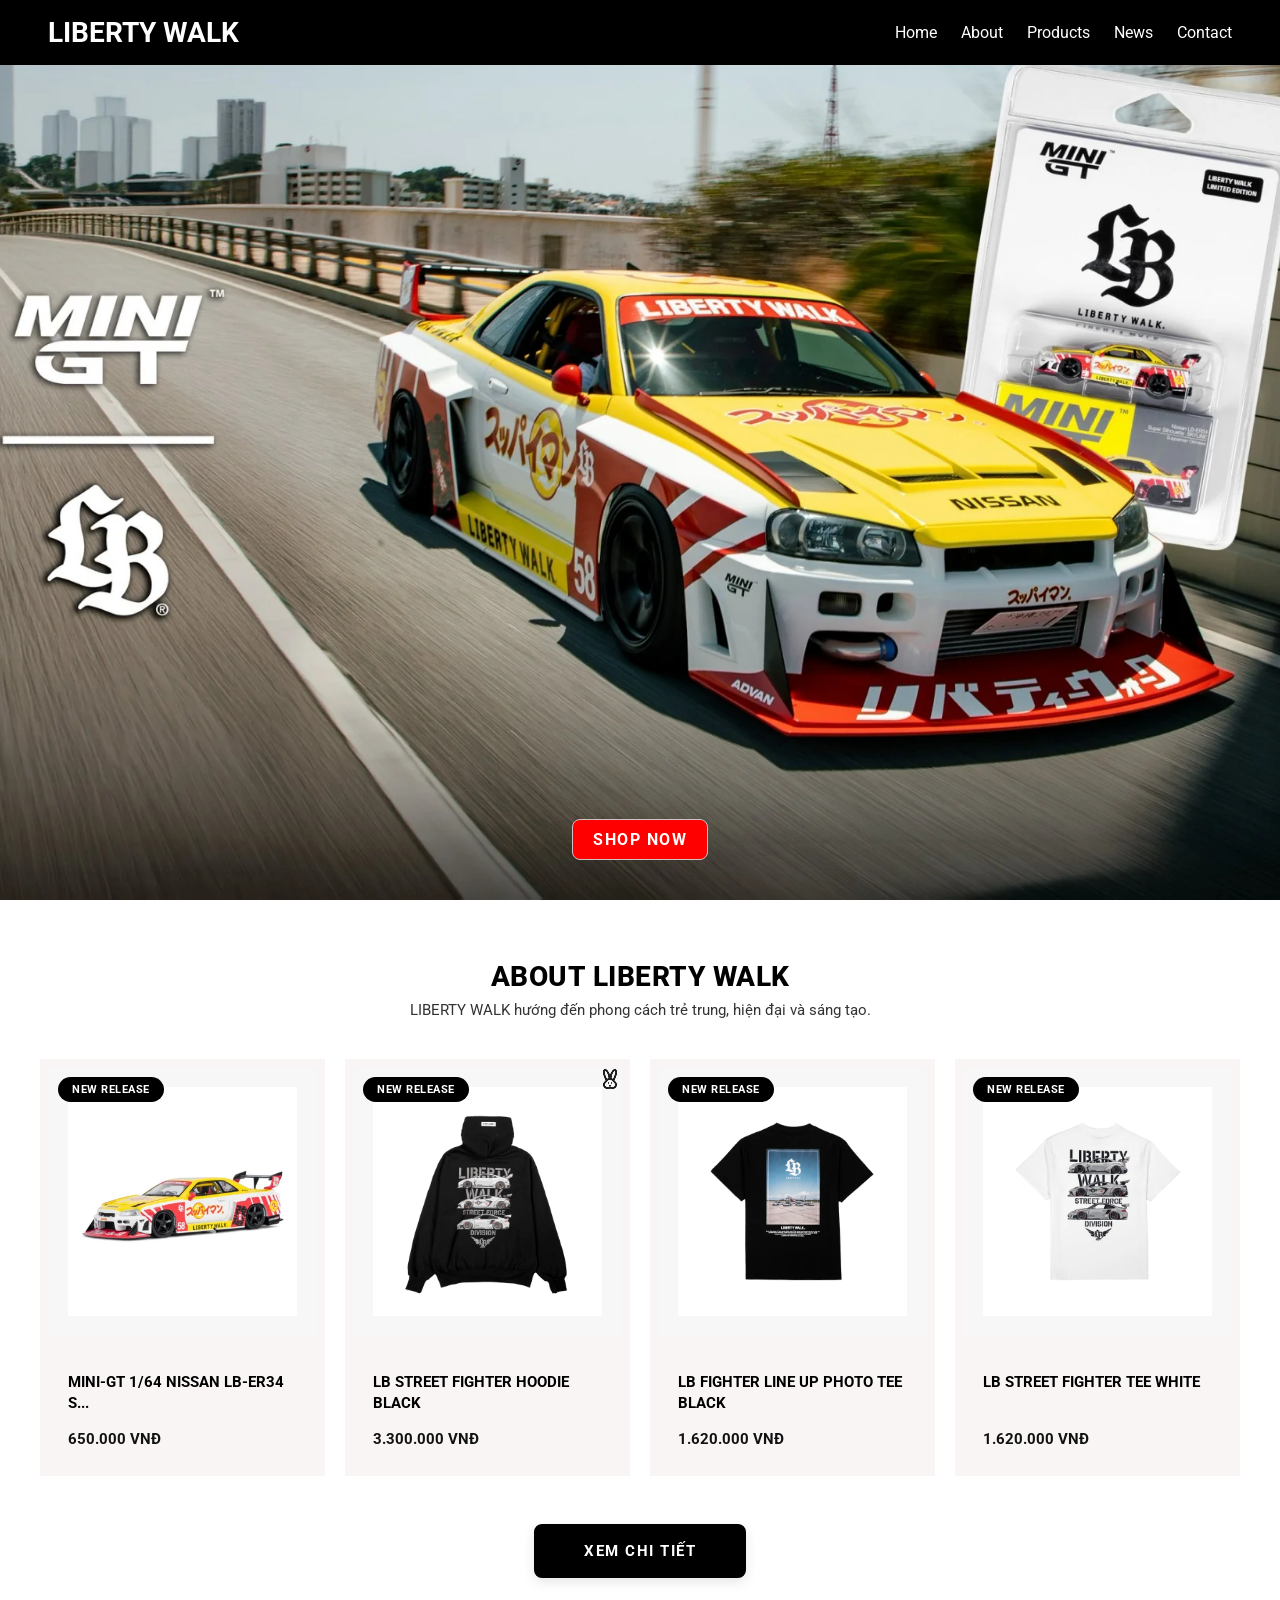
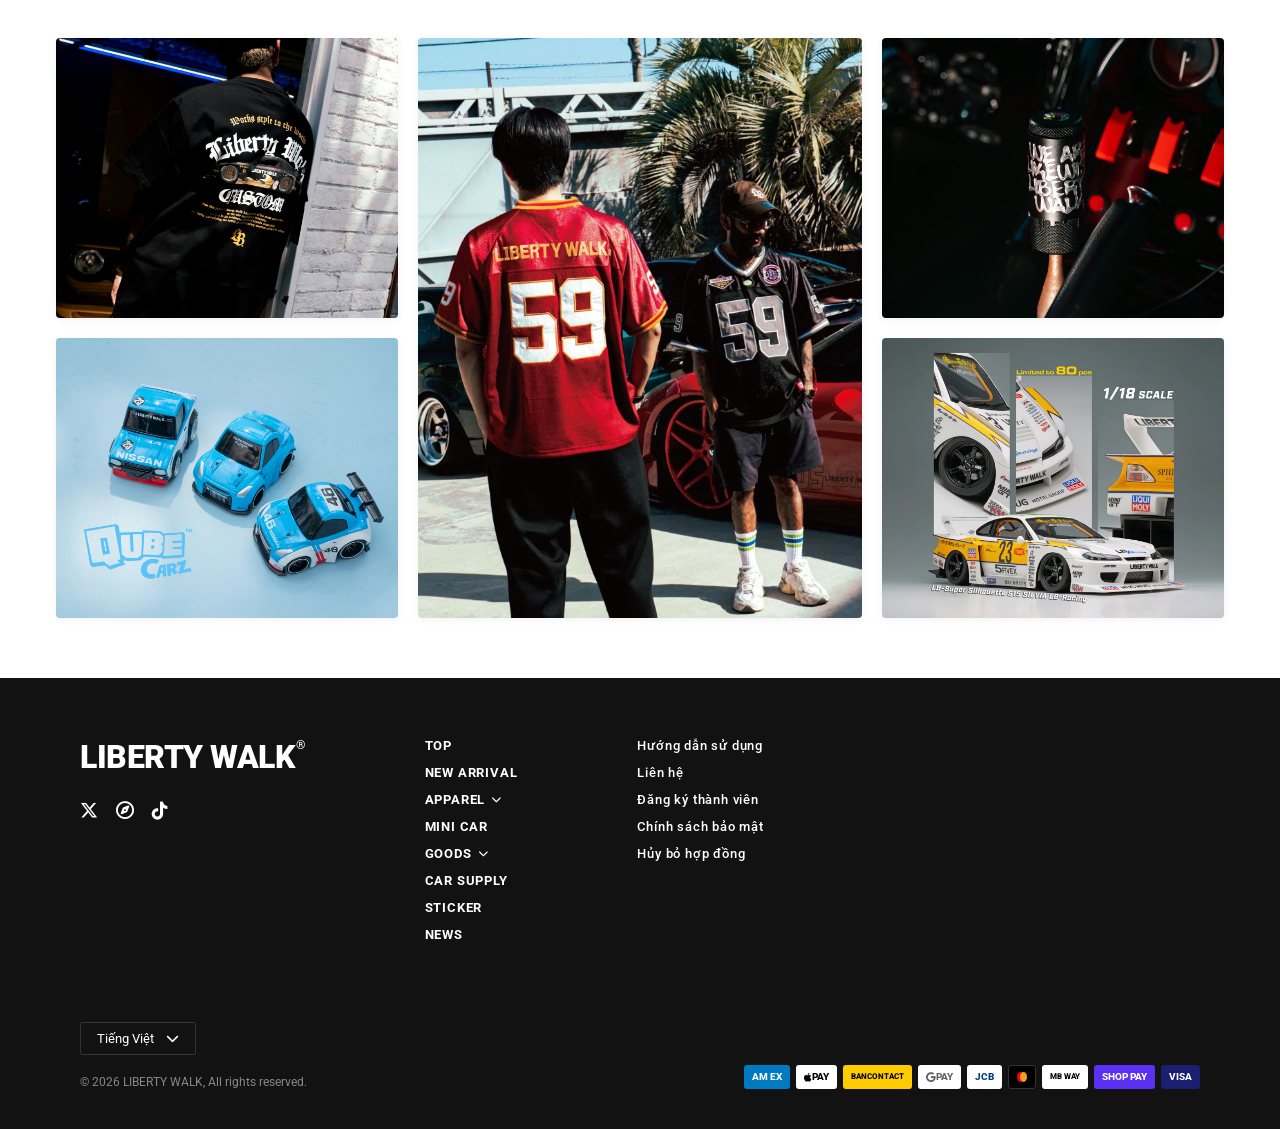
<file: index.html>
<!DOCTYPE html>
<html lang="vi">
<head>
  <meta charset="UTF-8">
  <meta name="viewport" content="width=device-width, initial-scale=1.0">
  <title>Step Up</title>

  <link rel="stylesheet" href="style.css">

  <link rel="preconnect" href="https://fonts.googleapis.com">
  <link
    href="https://fonts.googleapis.com/css2?family=Roboto:wght@300;400;700&display=swap"
    rel="stylesheet"
  >
</head>

<body>
  <!-- Header -->
  <header>
    <div class="logo">LIBERTY WALK</div>

    <nav>
      <a href="index.html">Home</a>
      <a href="gioithieu.html">About</a>
      <a href="sanpham.html">Products</a>
      <a href="dichvu.html">News</a>
      <a href="lienhe.html">Contact</a>
    </nav>
  </header>

  <!-- Banner -->
<div class="banner">
  <!-- Dãy ảnh trượt nằm bên dưới -->
  <div class="banner-slider">
    <div class="slide-item" style="background-image: url('images/banner.jpg');"></div>
    <div class="slide-item" style="background-image: url('images/banner2.jpg');"></div>
    <div class="slide-item" style="background-image: url('images/banner3.jpg');"></div>
  </div>

  <!-- Các nội dung (Chữ / Nút) sẽ nằm đè lên trên ảnh -->
  <!-- Thêm nội dung chữ của bạn ở đây nếu có -->
  <button>SHOP NOW</button>
</div>
  </section>



  <!-- About & Products Section -->
<section class="about-products-section" id="about">
  <!-- Header: Tiêu đề & Mô tả -->
  <div class="section-header">
    <h2>ABOUT LIBERTY WALK</h2>
    <p>LIBERTY WALK hướng đến phong cách trẻ trung, hiện đại và sáng tạo.</p>
  </div>

  <!-- Group Danh sách 4 sản phẩm -->
  <div class="products-grid">
    <!-- Card 1 -->
    <div class="product-card">
      <div class="image-container">
        <span class="badge">NEW RELEASE</span>
        <img src="images/product1.jpg" alt="MINI-GT Nissan">
      </div>
      <div class="product-info">
        <h3 class="product-title">MINI-GT 1/64 NISSAN LB-ER34 S...</h3>
        <p class="product-price">650.000 VNĐ</p>
      </div>
    </div>

    <!-- Card 2 -->
    <div class="product-card">
      <div class="image-container">
        <span class="badge">NEW RELEASE</span>
        <img src="images/product2.jpg" alt="LB Hoodie Black">
      </div>
      <div class="product-info">
        <h3 class="product-title">LB STREET FIGHTER HOODIE BLACK</h3>
        <p class="product-price">3.300.000 VNĐ</p>
        <img class="product-image-icon" src="images/tho.png" alt="LB Hoodie Black">
      </div>
    </div>

  

    <!-- Card 3 -->
    <div class="product-card">
      <div class="image-container">
        <span class="badge">NEW RELEASE</span>
        <img src="images/product3.jpg" alt="LB Tee Black">
      </div>
      <div class="product-info">
        <h3 class="product-title">LB FIGHTER LINE UP PHOTO TEE BLACK</h3>
        <p class="product-price">1.620.000 VNĐ</p>
      </div>
    </div>
    

    <!-- Card 4 -->
    <div class="product-card">
      <div class="image-container">
        <span class="badge">NEW RELEASE</span>
        <img src="images/product4.jpg" alt="LB Tee White">
      </div>
      <div class="product-info">
        <h3 class="product-title">LB STREET FIGHTER TEE WHITE</h3>
        <p class="product-price">1.620.000 VNĐ</p>
          </div>
      </div>
  </div> 
  <div class="more-btn-container">
    <a href="sanpham.html" class="btn-see-more">XEM CHI TIẾT</a>
  </div>
</section>

</section>
  <!-- Service -->
  <section class="gallery-section">
  <!-- Cột trái (2 ảnh) -->
  <div class="gallery-col col-left">
    <div class="gallery-item">
      <img src="images/gallery1.jpg" alt="Gallery 1">
    </div>
    <div class="gallery-item">
      <img src="images/gallery2.jpg" alt="Gallery 2">
    </div>
  </div>

  <!-- Cột giữa (1 ảnh cao) -->
  <div class="gallery-col col-center">
    <div class="gallery-item item-large">
      <img src="images/gallery3.jpg" alt="Gallery 3">
    </div>
  </div>

  <!-- Cột phải (2 ảnh) -->
  <div class="gallery-col col-right">
    <div class="gallery-item">
      <img src="images/gallery4.jpg" alt="Gallery 4">
    </div>
    <div class="gallery-item">
      <img src="images/gallery5.jpg" alt="Gallery 5">
    </div>
  </div>
</section>

  

  <!-- Footer -->
  <footer class="site-footer">
  <!-- Phần trên: Logo & Các cột Menu -->
  <div class="footer-top">
    <!-- Cột 1: Logo & Social Icons -->
    <div class="footer-brand">
      <h2 class="footer-logo">LIBERTY WALK<span>®</span></h2>
      <div class="social-links">
        <a href="#"><i class="fa-brands fa-x-twitter"></i></a>
        <a href="#"><i class="fa-regular fa-compass"></i></a> <!-- Hoặc icon Instagram -->
        <a href="#"><i class="fa-brands fa-tiktok"></i></a>
      </div>
    </div>

    <!-- Cột 2: Menu danh mục sản phẩm -->
    <div class="footer-nav">
      <ul>
        <li><a href="#">TOP</a></li>
        <li><a href="#">NEW ARRIVAL</a></li>
        <li><a href="#">APPAREL <i class="fa-solid fa-chevron-down nav-arrow"></i></a></li>
        <li><a href="#">MINI CAR</a></li>
        <li><a href="#">GOODS <i class="fa-solid fa-chevron-down nav-arrow"></i></a></li>
        <li><a href="#">CAR SUPPLY</a></li>
        <li><a href="#">STICKER</a></li>
        <li><a href="#">NEWS</a></li>
      </ul>
    </div>

    <!-- Cột 3: Menu thông tin / chính sách -->
    <div class="footer-links">
      <ul>
        <li><a href="#">Hướng dẫn sử dụng</a></li>
        <li><a href="#">Liên hệ</a></li>
        <li><a href="#">Đăng ký thành viên</a></li>
        <li><a href="#">Chính sách bảo mật</a></li>
        <li><a href="#">Hủy bỏ hợp đồng</a></li>
      </ul>
    </div>
  </div>

  <!-- Phần dưới: Chọn ngôn ngữ, Copyright & Phương thức thanh toán -->
  <div class="footer-bottom">
    <div class="bottom-left">
      <!-- Select chọn ngôn ngữ -->
      <div class="lang-selector">
        <button class="lang-btn">
          Tiếng Việt <i class="fa-solid fa-chevron-down"></i>
        </button>
      </div>
      <p class="copyright">© 2026 LIBERTY WALK, All rights reserved.</p>
    </div>

    <!-- Cột icon thanh toán -->
    <div class="payment-methods">
      <span class="pay-badge amex">AM EX</span>
      <span class="pay-badge apple-pay"><i class="fa-brands fa-apple"></i> Pay</span>
      <span class="pay-badge bancontact">Bancontact</span>
      <span class="pay-badge gpay"><i class="fa-brands fa-google"></i> Pay</span>
      <span class="pay-badge jcb">JCB</span>
      <span class="pay-badge mastercard"><span class="mc-red"></span><span class="mc-orange"></span></span>
      <span class="pay-badge mbway">MB WAY</span>
      <span class="pay-badge shop-pay">shop Pay</span>
      <span class="pay-badge visa">VISA</span>
    </div><link rel="stylesheet" href="https://cdnjs.cloudflare.com/ajax/libs/font-awesome/6.4.0/css/all.min.css">
  </div>
</footer>
</body>
</html>
</file>
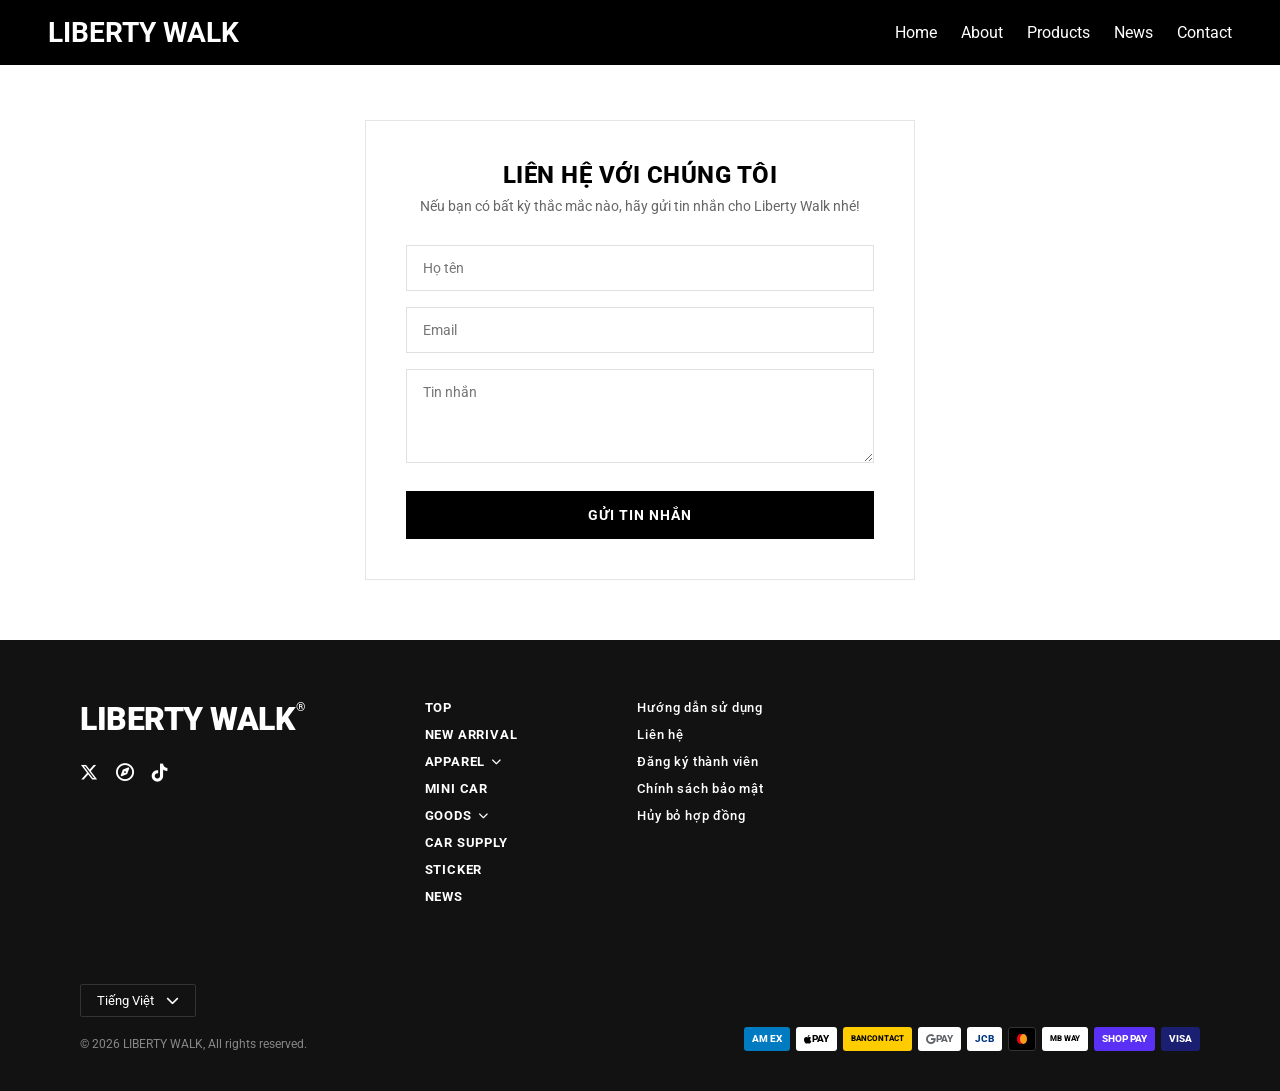
<file: lienhe.html>
<!DOCTYPE html>
<html lang="vi">
<head>
  <meta charset="UTF-8">
  <meta name="viewport" content="width=device-width, initial-scale=1.0">
  <title>Step Up</title>

  <link rel="stylesheet" href="style.css">

  <link rel="preconnect" href="https://fonts.googleapis.com">
  <link
    href="https://fonts.googleapis.com/css2?family=Roboto:wght@300;400;700&display=swap"
    rel="stylesheet"
  >
</head>

<body>
    <header>
    <div class="logo">LIBERTY WALK</div>

    <nav>
      <a href="index.html">Home</a>
      <a href="gioithieu.html">About</a>
      <a href="sanpham.html">Products</a>
      <a href="dichvu.html">News</a>
      <a href="lienhe.html">Contact</a>
    </nav>
  </header> 
 
  
   <section class="contact-section" id="contact">
  <div class="contact-card">
    <h2 class="contact-title">LIÊN HỆ VỚI CHÚNG TÔI</h2>
    <p class="contact-subtitle">Nếu bạn có bất kỳ thắc mắc nào, hãy gửi tin nhắn cho Liberty Walk nhé!</p>

    <form class="contact-form">
      <div class="form-group">
        <input type="text" placeholder="Họ tên" required>
      </div>

      <div class="form-group">
        <input type="email" placeholder="Email" required>
      </div>

      <div class="form-group">
        <textarea rows="4" placeholder="Tin nhắn" required></textarea>
      </div>

      <button type="submit" class="btn-submit">GỬI TIN NHẮN</button>
    </form>
  </div>

</section> 
 <!-- Footer -->
  <footer class="site-footer">
  <!-- Phần trên: Logo & Các cột Menu -->
  <div class="footer-top">
    <!-- Cột 1: Logo & Social Icons -->
    <div class="footer-brand">
      <h2 class="footer-logo">LIBERTY WALK<span>®</span></h2>
      <div class="social-links">
        <a href="#"><i class="fa-brands fa-x-twitter"></i></a>
        <a href="#"><i class="fa-regular fa-compass"></i></a> <!-- Hoặc icon Instagram -->
        <a href="#"><i class="fa-brands fa-tiktok"></i></a>
      </div>
    </div>

    <!-- Cột 2: Menu danh mục sản phẩm -->
    <div class="footer-nav">
      <ul>
        <li><a href="#">TOP</a></li>
        <li><a href="#">NEW ARRIVAL</a></li>
        <li><a href="#">APPAREL <i class="fa-solid fa-chevron-down nav-arrow"></i></a></li>
        <li><a href="#">MINI CAR</a></li>
        <li><a href="#">GOODS <i class="fa-solid fa-chevron-down nav-arrow"></i></a></li>
        <li><a href="#">CAR SUPPLY</a></li>
        <li><a href="#">STICKER</a></li>
        <li><a href="#">NEWS</a></li>
      </ul>
    </div>

    <!-- Cột 3: Menu thông tin / chính sách -->
    <div class="footer-links">
      <ul>
        <li><a href="#">Hướng dẫn sử dụng</a></li>
        <li><a href="#">Liên hệ</a></li>
        <li><a href="#">Đăng ký thành viên</a></li>
        <li><a href="#">Chính sách bảo mật</a></li>
        <li><a href="#">Hủy bỏ hợp đồng</a></li>
      </ul>
    </div>
  </div>

  <!-- Phần dưới: Chọn ngôn ngữ, Copyright & Phương thức thanh toán -->
  <div class="footer-bottom">
    <div class="bottom-left">
      <!-- Select chọn ngôn ngữ -->
      <div class="lang-selector">
        <button class="lang-btn">
          Tiếng Việt <i class="fa-solid fa-chevron-down"></i>
        </button>
      </div>
      <p class="copyright">© 2026 LIBERTY WALK, All rights reserved.</p>
    </div>

    <!-- Cột icon thanh toán -->
    <div class="payment-methods">
      <span class="pay-badge amex">AM EX</span>
      <span class="pay-badge apple-pay"><i class="fa-brands fa-apple"></i> Pay</span>
      <span class="pay-badge bancontact">Bancontact</span>
      <span class="pay-badge gpay"><i class="fa-brands fa-google"></i> Pay</span>
      <span class="pay-badge jcb">JCB</span>
      <span class="pay-badge mastercard"><span class="mc-red"></span><span class="mc-orange"></span></span>
      <span class="pay-badge mbway">MB WAY</span>
      <span class="pay-badge shop-pay">shop Pay</span>
      <span class="pay-badge visa">VISA</span>
    </div><link rel="stylesheet" href="https://cdnjs.cloudflare.com/ajax/libs/font-awesome/6.4.0/css/all.min.css">
  </div>
</footer>
</body>
</html>
</file>
<file: style.css>
*{
margin:0;
padding:0;
box-sizing:border-box;
font-family:Roboto,sans-serif;
}

body{
background:#fff;
color:#111;
}

header{
width: 100%;
display:flex;
justify-content:space-between;
align-items:center;
padding:16px 48px;
box-sizing:border-box;
background:#000;
position:fixed;
top:0;
z-index: 1000;
margin-bottom: 60px;
}

.logo{
color:#fff;
font-size:28px;
font-weight:bold;
}

nav a{
color:#fff;
text-decoration:none;
margin-left:20px;
transition:.3s;

}

nav a:hover{
color:red;
}

/* Khung Banner chính - Giữ nguyên toàn bộ layout và kích thước của bạn */
/* Container chính của Banner */
.banner {
  height: 100vh; /* Cao bằng toàn màn hình */
  width: 100%;
  z-index: 0;
  position: relative; 
  overflow: hidden; /* Ẩn các ảnh trượt ra ngoài khung */

  display: flex;
  flex-direction: column;
  justify-content: center; /* Căn giữa theo chiều dọc */
  align-items: center;     /* Căn giữa theo chiều ngang */

  color: white;
  text-align: center;
  cursor: pointer;
}

/* --- BĂNG CHUYỀN ẢNH TRƯỢT NGANG --- */
.banner-slider {
  position: absolute;
  top: 0;
  left: 0;
  width: 300%; /* Vì có 3 ảnh nên chiều rộng gấp 3 lần (100% * 3) */
  height: 100%;
  display: flex;
  z-index: -1; /* Nằm bên dưới nút và chữ */
  transition: transform 0.8s ease-in-out;
}

/* Từng ảnh slide */
.slide-item {
  width: 33.333%; /* Mỗi ảnh chiếm 1/3 chiều rộng băng chuyền */
  height: 100%;
  background-position: center center;
  background-size: cover;
  background-repeat: no-repeat;
}

/* --- KEYFRAMES TRƯỢT NGANG --- */
@keyframes slideHorizontal {
  0%, 28% {
    transform: translateX(0%); /* Ảnh 1 */
  }
  33.33%, 61% {
    transform: translateX(-33.333%); /* Trượt sang Ảnh 2 */
  }
  66.66%, 95% {
    transform: translateX(-66.666%); /* Trượt sang Ảnh 3 */
  }
  100% {
    transform: translateX(0%); /* Quay về Ảnh 1 */
  }
}

/* KHI HOVER VÀO BANNER: Kích hoạt hiệu ứng trượt ngang */
.banner:hover .banner-slider {
  animation: slideHorizontal 9s infinite ease-in-out;
}

/* ===================================================
   BUTTON SHOP NOW NẰM SÁT ĐÁY BANNER
   =================================================== */
.banner button {
  position: absolute;
  bottom: 40px; /* Đẩy nút xuống sát mép dưới banner */
  left: 50%;
  transform: translateX(-50%); /* Căn giữa chuẩn xác theo chiều ngang */

  font-weight: 700;
  font-size: 16px;
  padding: 10px 20px;
  letter-spacing: 1.5px;
  text-transform: uppercase;
  border-radius: 8px;
  border: 1px solid #cec2c2;
  background: red;
  color: white;
  cursor: pointer;
  transition: 0.3s;
  z-index: 10;
}

/* Hiệu ứng Hover Nút - Giữ lại căn giữa khi phóng to */
.banner button:hover {
  transform: translateX(-50%) scale(1.05);
  background: #d60000;
}

.card{
width:250px;
padding:30px;
box-shadow:0 0 10px rgba(0,0,0,.2);
text-align:center;
}

/* ===================================================
   SECTION: ABOUT & PRODUCTS (GỘP CHUNG GROUP)
   =================================================== */
.about-products-section {
  max-width: 1200px;
  margin: 60px auto;
  padding: 8 16px;
  font-family: Arial, sans-serif;
}

/* Phần Tiêu đề & Mô tả căn giữa */
.section-header {
  text-align: center;
  margin-bottom: 40px;
}

.section-header h2 {
  font-size: 28px;
  font-weight: 800;
  color: #000000;
  letter-spacing: 0.5px;
  margin-bottom: 8px;
  text-transform: uppercase;
}

.section-header p {
  font-size: 15px;
  color: #333333;
  margin: 0;
}

/* Khung hiển thị lưới danh sách 4 sản phẩm */
.products-grid {
  display: grid;
    grid-template-columns: repeat(4, 1fr); /* 4 cột sản phẩm */
    column-gap: 20px;                      /* Khoảng cách giữa các cột */
    row-gap: 40px;                         /* Tạo khoảng cách dãn giữa các HÀNG */
}


/* Khung card sản phẩm */
.product-card {
  position: relative;
  padding: 8px;
  background-color: #faf5f5;
  display: flex;
  flex-direction: column;
  cursor: pointer;
  z-index: 1;
}

/* Khung ảnh vuông với nền xám nhẹ */
.image-container {
  position: relative;
  width: 100%;
  aspect-ratio: 1 / 1; /* Tạo tỷ lệ hình vuông 1:1 */
  background-color: #f7f7f7; /* Màu nền xám nhẹ chuẩn mẫu */
  display: flex;
  align-items: center;
  justify-content: center;
  margin-bottom: 16px;
  overflow: hidden;
}

/* Định dạng ảnh sản phẩm */
.image-container img {
  max-width: 85%;
  max-height: 85%;
  object-fit: contain;
  transition: transform 0.3s ease;
}

/* Hiệu ứng phóng to nhẹ ảnh khi hover */
.product-card:hover .image-container img {
  transform: scale(1.05);
}

/* Nhãn NEW RELEASE màu đen bo tròn */
.badge {
  position: absolute;
  top: 10px;
  left: 10px;
  background-color: #000000;
  color: #ffffff;
  font-size: 11px;
  font-weight: 700;
  padding: 6px 14px;
  border-radius: 20px;
  letter-spacing: 0.5px;
  z-index: 2;
  text-transform: uppercase;
}

/* Thông tin tên và giá sản phẩm */
.product-info {
    display: flex;
    flex-direction: column;
    flex-grow: 1;           /* Giúp phần thông tin giãn nở lấp đầy chiều cao còn lại */
    justify-content: space-between; /* Đẩy tiêu đề lên trên, giá tiền xuống đáy */
    padding: 20px;
}

/* Tên sản phẩm (Giới hạn tối đa 2 dòng để giữ form đều nhau) */
.product-title {
    font-size: 0.95rem;
    font-weight: 700;
    color: #000000;
    line-height: 1.4;
    margin-bottom: 15px;
    display: -webkit-box;
    line-clamp: 2;
    -webkit-line-clamp: 2;     /* Cắt tối đa 2 dòng nếu tên quá dài */
    -webkit-box-orient: vertical;
    overflow: hidden;
}

/* Giá tiền luôn được neo thẳng tắp một hàng ở đáy */
.product-price {
    font-size: 0.95rem;
    font-weight: 700;
    color: #111111;
    margin-top: auto;          /* Neo chặt xuống đáy khung thông tin */
}

 .product-card .product-image-icon {
  width: 24px;
  height: 24px;
  position: absolute;
  top: 8px;    /* Khoảng cách từ đỉnh card xuống */
  right: 8px;  /* Khoảng cách từ lề phải card vào */
  object-fit: contain; /* Giữ nguyên tỷ lệ hình ảnh */
}

/* Responsive hiển thị sản phẩm trên Tablet và Mobile */
@media (max-width: 1024px) {
  .products-grid {
    grid-template-columns: repeat(2, 1fr); /* 2 cột trên iPad/Tablet */
  }
}

@media (max-width: 600px) {
  .products-grid {
    grid-template-columns: repeat(1, 1fr); /* 1 cột trên Điện thoại */
  }
}
/* Khung chứa nút căn giữa */
.more-btn-container {
  display: flex;
  justify-content: center;
  align-items: center;
  margin-top: 48px; /* Khoảng cách với danh sách sản phẩm ở trên */
}

/* Kiểu dáng nút XEM CHI TIẾT to, nổi bật */
.btn-see-more {
  display: inline-block;
  padding: 16px 48px; /* Nút to, rộng rãi */
  background-color: #000000;
  color: #ffffff;
  text-decoration: none;
  font-size: 15px;
  font-weight: 700;
  letter-spacing: 1.5px;
  text-transform: uppercase;
  border-radius: 8px;
  border: 2px solid #000000;
  transition: all 0.3s ease;
  box-shadow: 0 4px 12px rgba(0, 0, 0, 0.1);
}

/* Hiệu ứng khi di chuột vào nút */
.btn-see-more:hover {
  background-color: #ffffff;
  color: #000000;
  transform: translateY(-3px);
  box-shadow: 0 6px 20px rgba(0, 0, 0, 0.15);
}
/* Khung tổng chứa toàn bộ Gallery */
.gallery-section {
  display: grid;
  grid-template-columns: 1fr 1.3fr 1fr; /* Cột giữa rộng hơn 2 cột bên */
  gap: 20px;
  max-width: 1200px;
  margin: 60px auto;
  padding: 0 16px;
  z-index: 1;
}

/* Định dạng cấu trúc từng cột */
.gallery-col {
  display: flex;
  flex-direction: column;
  gap: 20px;
}

/* Khung chứa ảnh - Ẩn phần ảnh bị tràn ra ngoài khi zoom */
.gallery-item {
  position: relative;
  width: 100%;
  overflow: hidden; /* Bắt buộc có để ảnh phóng to không bị tràn ra ngoài khung */
  background-color: #f5f5f5;
  cursor: pointer;
  border-radius: 4px; /* Bo góc nhẹ cho đẹp mắt */
  box-shadow: 0 2px 8px rgba(0, 0, 0, 0.05);
  transition: box-shadow 0.4s ease;
}

/* Chiều cao cho 2 cột bên (trái & phải) */
.col-left .gallery-item,
.col-right .gallery-item {
  height: 280px;
}

/* Chiều cao cột giữa (280px * 2 + 20px gap = 580px) */
.col-center .gallery-item {
  height: 580px;
}

/* Style cho hình ảnh */
.gallery-item img {
  width: 100%;
  height: 100%;
  object-fit: cover;
  display: block;
  /* Kỹ thuật Zoom: Thêm transition cho thuộc tính transform */
  transition: transform 0.5s cubic-bezier(0.25, 1, 0.5, 1);
}

/* ===================================================
   HIỆU ỨNG HOVER ZOOM
   =================================================== */
.gallery-item:hover img {
  transform: scale(1.08); /* Phóng to ảnh lên 108% */
}

/* Đổ bóng đậm hơn một chút khi hover vào khung */
.gallery-item:hover {
  box-shadow: 0 8px 20px rgba(0, 0, 0, 0.15);
}

/* Responsive cho Mobile & Tablet */
@media (max-width: 900px) {
  .gallery-section {
    grid-template-columns: 1fr;
    gap: 16px;
  }

  .col-center .gallery-item {
    height: 400px;
  }
  
  .col-left .gallery-item,
  .col-right .gallery-item {
    height: 250px;
  }
}

/* Container bao bọc toàn bộ phần liên hệ */
/* Section Liên hệ - Đã thêm khoảng cách an toàn phía trên (margin-top: 60px) */
.contact-section {
  display: flex;
  justify-content: center;
  align-items: center;
  padding: 60px 16px;
  margin-top: 60px; /* Bổ sung khoảng cách đẩy xa Header đen */
  background-color: #ffffff; /* Đồng nhất nền trắng tối giản */
  font-family: inherit;
}

/* Khung Card Liên hệ - Vuông vức, phẳng, viền xám mỏng đồng bộ */
.contact-card {
  width: 100%;
  max-width: 550px;
  background-color: #ffffff;
  padding: 40px;
  border-radius: 0; /* Bo vuông góc chuẩn style toàn trang */
  box-shadow: none; /* Bỏ đổ bóng rườm rà */
  border: 1px solid #e5e5e5; /* Viền mỏng 1px xám nhẹ */
  text-align: center;
}

/* Tiêu đề & Mô tả trong Card */
.contact-title {
  font-size: 24px;
  font-weight: 800;
  color: #000000;
  margin-bottom: 8px;
  letter-spacing: 0.5px;
  text-transform: uppercase;
}

.contact-subtitle {
  font-size: 14px;
  color: #666666;
  margin-bottom: 28px;
  line-height: 1.4;
}

/* Cấu trúc Form */
.contact-form {
  display: flex;
  flex-direction: column;
  gap: 16px;
}

.form-group input,
.form-group textarea {
  width: 100%;
  padding: 14px 16px;
  font-size: 14px;
  color: #111111;
  background-color: #ffffff;
  border: 1px solid #e0e0e0;
  border-radius: 0; /* Ô nhập vuông góc */
  outline: none;
  box-sizing: border-box;
  transition: all 0.3s ease;
}

/* Hiệu ứng khi bấm vào ô nhập (Focus) */
.form-group input:focus,
.form-group textarea:focus {
  background-color: #ffffff;
  border-color: #000000;
  box-shadow: none;
}

.form-group textarea {
  resize: vertical;
}

/* NÚT GỬI NỔI BẬT */
.btn-submit {
  width: 100%;
  padding: 16px;
  background-color: #000000;
  color: #ffffff;
  font-size: 14px;
  font-weight: 700;
  letter-spacing: 1px;
  text-transform: uppercase;
  border: none;
  border-radius: 0; /* Vuông góc */
  cursor: pointer;
  margin-top: 8px;
  transition: all 0.3s ease;
  box-shadow: none;
}

/* Hiệu ứng Hover chuyển màu đỏ Liberty Walk */
.btn-submit:hover {
  background-color: #d60000;
  transform: translateY(-2px);
}

/* Responsive cho điện thoại */
@media (max-width: 600px) {
  .contact-section {
    margin-top: 30px;
    padding: 30px 16px;
  }
  .contact-card {
    padding: 24px 18px;
  }
}

/* ===================================================
   FOOTER STYLE (LIBERTY WALK THEME)
   =================================================== */
.site-footer {
  background-color: #121212; /* Màu nền đen tối sang trọng */
  color: #ffffff;
  padding: 60px 80px 40px;
  font-family: -apple-system, BlinkMacSystemFont, "Segoe UI", Roboto, sans-serif;
}

/* --- PHẦN TREN FOOTER --- */
.footer-top {
  display: flex;
  justify-content: flex-start;
  gap: 120px; /* Khoảng cách rộng giữa các cột */
  padding-bottom: 60px;
}

/* Cột Logo & Social */
.footer-brand {
  display: flex;
  flex-direction: column;
  gap: 24px;
}

.footer-logo {
  font-size: 32px;
  font-weight: 900;
  letter-spacing: -0.5px;
  margin: 0;
  display: flex;
  align-items: flex-start;
}

.footer-logo span {
  font-size: 12px;
  font-weight: 400;
  margin-left: 2px;
}

.social-links {
  display: flex;
  gap: 18px;
}

.social-links a {
  color: #ffffff;
  font-size: 18px;
  text-decoration: none;
  transition: opacity 0.3s;
}

.social-links a:hover {
  opacity: 0.7;
}

/* Các cột Menu */
.footer-nav ul,
.footer-links ul {
  list-style: none;
  padding: 0;
  margin: 0;
  display: flex;
  flex-direction: column;
  gap: 12px;
}

.footer-nav a,
.footer-links a {
  color: #ffffff;
  text-decoration: none;
  font-size: 13px;
  font-weight: 700;
  letter-spacing: 0.8px;
  transition: color 0.3s;
  display: flex;
  align-items: center;
  gap: 6px;
}

.nav-arrow {
  font-size: 10px;
}

.footer-links a {
  font-weight: 500; /* Font mềm hơn cho tiếng Nhật */
}

.footer-nav a:hover,
.footer-links a:hover {
  color: #a0a0a0;
}

/* --- PHẦN DƯỚI FOOTER --- */
.footer-bottom {
  display: flex;
  justify-content: space-between;
  align-items: flex-end;
  padding-top: 20px;
}

.bottom-left {
  display: flex;
  flex-direction: column;
  gap: 20px;
}

/* Nút chọn ngôn ngữ */
.lang-btn {
  background: transparent;
  border: 1px solid #333333;
  color: #ffffff;
  padding: 8px 16px;
  font-size: 13px;
  cursor: pointer;
  display: flex;
  align-items: center;
  gap: 12px;
  border-radius: 2px;
}

.copyright {
  font-size: 12px;
  color: #888888;
  margin: 0;
}

/* Thanh toán (Payment Badges) */
.payment-methods {
  display: flex;
  gap: 6px;
  align-items: center;
}

.pay-badge {
  display: inline-flex;
  align-items: center;
  justify-content: center;
  height: 24px;
  padding: 0 8px;
  border-radius: 3px;
  font-size: 10px;
  font-weight: 800;
  text-transform: uppercase;
  color: #fff;
}

/* Style chi tiết các icon thanh toán */
.pay-badge.amex { background-color: #007bc1; }
.pay-badge.apple-pay { background-color: #ffffff; color: #000; }
.pay-badge.bancontact { background-color: #ffcc00; color: #000; font-size: 8px; }
.pay-badge.gpay { background-color: #ffffff; color: #5f6368; }
.pay-badge.jcb { background-color: #ffffff; color: #003780; }
.pay-badge.mastercard { background-color: #000000; border: 1px solid #333; position: relative; width: 28px; }
.mc-red, .mc-orange { width: 10px; height: 10px; border-radius: 50%; display: inline-block; }
.mc-red { background: #eb001b; margin-right: -4px; }
.mc-orange { background: #f79e1b; }
.pay-badge.mbway { background-color: #ffffff; color: #000; font-size: 8px; }
.pay-badge.shop-pay { background-color: #5a31f4; }
.pay-badge.visa { background-color: #1a1f71; }

/* Responsive Mobile */
@media (max-width: 900px) {
  .site-footer {
    padding: 40px 24px;
  }
  
  .footer-top {
    flex-direction: column;
    gap: 40px;
  }
  
  .footer-bottom {
    flex-direction: column;
    align-items: flex-start;
    gap: 30px;
  }
  
  .payment-methods {
    flex-wrap: wrap;
  }
}

/* ==========================================
   GIAO DIỆN NEW ARRIVAL (TRANG SẢN PHẨM)
   ========================================== */

/* Khung tổng căn giữa */
.na-container {
  max-width: 1280px;
  margin: 0 auto;
  margin-top: 100px; 
  padding: 40px 20px;
}


/* Tiêu đề New Arrival */
.na-title {
  text-align: center;
  font-size: 2.5rem;
  font-weight: 900;
  letter-spacing: 1px;
  margin-bottom: 40px;
  text-transform: uppercase;
}

/* Thanh Lọc & Sắp xếp */
.na-toolbar {
  display: flex;
  justify-content: space-between;
  align-items: center;
  margin-bottom: 30px;
  font-size: 0.85rem;
}

.na-filter-btn {
  display: flex;
  align-items: center;
  gap: 8px;
  cursor: pointer;
  font-weight: 600;
}

.na-toolbar-right {
  display: flex;
  align-items: center;
  gap: 15px;
}

.na-sort-select {
  border: none;
  background: transparent;
  font-size: 0.85rem;
  cursor: pointer;
  outline: none;
  font-weight: 600;
}

.na-count {
  color: #666;
}

/* 1. Thêm khoảng cách giữa các hàng và các cột trong lưới */
.na-grid {
    display: grid;
    grid-template-columns: repeat(4, 1fr); /* 4 cột sản phẩm */
    column-gap: 30px;                     /* Khoảng cách giữa các cột */
    row-gap: 30px;        
     border-bottom: 0.75px solid #e5e5e5;                 /* Khoảng cách chuẩn giữa các HÀNG */
}

/* 2. Đặt khung card sản phẩm (ĐÃ XÓA MARGIN-BOTTOM BÊN DƯỚI) */
.na-card {
    display: flex;
    flex-direction: column;
    height: 100%; 
    background: #ffffff;
  
    border-radius: 0;
    overflow: hidden;
    /* XÓA BỎ DÒNG margin-bottom: 30px; Ở ĐÂY ĐỂ TRÁNH XUNG ĐỘT */
}
/* Khung ảnh vuông 1:1 */
.na-img-box {
    position: relative;
    width: 100%;
    aspect-ratio: 1 / 1; /* Hoặc chiều cao cố định tùy ý */
    overflow: hidden;
    background-color: #f7f7f7;
}

.na-img-box img {
    width: 100%;
    height: 100%;
    object-fit: cover;
    display: block;
}

.na-card:hover .na-img-box img {
  transform: scale(1.03);
}

/* Nhãn NEW RELEASE góc ảnh */
.na-badge {
  position: absolute;
  top: 10px;
  left: 10px;
  background-color: #000000;
  color: #ffffff;
  font-size: 0.65rem;
  font-weight: 700;
  padding: 4px 10px;
  border-radius: 12px;
  z-index: 2;
  letter-spacing: 0.5px;
}

/* Thông tin sản phẩm */
.na-info {
  display: flex;
  flex-direction: column;
  gap: 6px;
}

.na-item-title {
  font-size: 0.75rem;
  font-weight: 700;
  text-transform: uppercase;
  color: #111;
  line-height: 1.3;
}

.na-item-price {
  font-size: 0.75rem;
  color: #333;
}

/* Responsive co giãn theo màn hình */
@media (max-width: 1024px) {
  .na-grid {
    grid-template-columns: repeat(3, 1fr);
  }
}

@media (max-width: 768px) {
  .na-grid {
    grid-template-columns: repeat(2, 1fr);
    gap: 16px;
  }
  .na-title {
    font-size: 1.8rem;
  }
}

@media (max-width: 480px) {
  .na-grid {
    grid-template-columns: repeat(1, 1fr);
  }
}


/* ==========================================
   GIAO DIỆN TRANG TIN TỨC (NEWS PAGE)
   ========================================== */

/* Khung tổng - Đã thêm khoảng cách (margin-top) bên dưới Header */
.news-container {
  max-width: 1200px;
  margin: 0 auto;
  margin-top: 60px; /* <--- Tạo khoảng trống đẩy phần tin tức xuống dưới Header */
  padding: 40px 20px;
}

/* Danh sách tin tức */
.news-list {
  display: flex;
  flex-direction: column;
  gap: 40px;
}

/* Thẻ bài viết tin tức */
.news-card {
  display: flex;
  align-items: stretch; /* Đảm bảo chiều cao khung ảnh và khung chữ bằng nhau */
  gap: 30px;
  width: 100%;
}

/* Khung chứa ảnh bên trái */
.news-img-box {
  flex: 1.2;
  width: 100%;
  min-height: 250px;
  background-color: #f5f5f5; /* Mẫu nền xám nhẹ khi chưa load ảnh */
  overflow: hidden;
  display: flex;
  justify-content: center;
  align-items: center;
}

.news-img-box img {
  width: 100%;
  height: 100%;
  object-fit: cover;
  transition: transform 0.3s ease;
}

.news-card:hover .news-img-box img {
  transform: scale(1.02);
}

/* Khung nội dung bên phải (Khung viền mỏng) */
.news-content-box {
  flex: 1;
  border: 1px solid #e5e5e5;
  padding: 40px 30px;
  display: flex;
  flex-direction: column;
  justify-content: center;
  background-color: #ffffff;
}

/* Ngày tháng */
.news-date {
  font-size: 0.8rem;
  color: #888888;
  letter-spacing: 1.5px;
  margin-bottom: 20px;
  text-transform: uppercase;
  font-weight: 500;
}

/* Tiêu đề bài viết */
.news-title {
  font-size: 1.4rem;
  font-weight: 700;
  color: #000000;
  line-height: 1.5;
  margin-bottom: 25px;
  letter-spacing: 0.5px;
}

/* Đường dẫn "Đọc tiếp" */
.news-readmore {
  display: inline-block;
  font-size: 0.9rem;
  color: #111111;
  text-decoration: underline;
  text-underline-offset: 4px;
  transition: opacity 0.2s ease;
}

.news-readmore:hover {
  opacity: 0.6;
}

/* Responsive trên điện thoại */
@media (max-width: 850px) {
  .news-container {
    margin-top: 30px;
  }
  .news-card {
    flex-direction: column;
  }
  .news-img-box,
  .news-content-box {
    width: 100%;
  }
}

/* ==========================================
   4. MEDIA & VIDEO SECTION (Đồng nhất với News)
   ========================================== */
.media-section {
    width: 100%;
    margin-top: 50px;
}

/* Lưới 2 cột căn chỉnh bằng và đều 2 bên */
.media-main-grid {
    display: grid;
    grid-template-columns: 1fr 1fr;
    gap: 30px;
    align-items: stretch; /* Đảm bảo chiều cao 2 ô bằng nhau tuyệt đối */
}

/* Thẻ khung chung: Vuông góc, viền xám mỏng, không đổ bóng */
.media-card-item {
    background: #ffffff;
    border: 1px solid #e5e5e5; /* Viền mỏng như phần trên */
    border-radius: 0 !important; /* Bỏ bo góc hoàn toàn */
    box-shadow: none !important;  /* Bỏ đổ bóng hoàn toàn */
    width: 100%;
}

/* Ô bên trái chứa Video */
.media-card-item.video-box {
    padding: 0;
    overflow: hidden;
    display: flex;
    align-items: center;
}

.media-video-wrapper {
    position: relative;
    width: 100%;
    padding-bottom: 56.25%; /* Tỷ lệ khung hình 16:9 */
    height: 0;
}

.media-video-wrapper iframe {
    position: absolute;
    top: 0;
    left: 0;
    width: 100%;
    height: 100%;
    border: none;
}

/* Ô bên phải chứa Nội dung bài viết */
.media-card-item.content-box {
    padding: 40px 30px;
    display: flex;
    flex-direction: column;
    justify-content: center;
}

/* Ngày tháng */
.media-date {
    font-size: 0.8rem;
    color: #888888;
    letter-spacing: 1.5px;
    margin-bottom: 20px;
    text-transform: uppercase;
    font-weight: 500;
}

/* Tiêu đề bài viết */
.media-post-title {
    font-size: 1.4rem;
    font-weight: 700;
    color: #000000;
    line-height: 1.5;
    margin-bottom: 25px;
    letter-spacing: 0.5px;
}

/* Link Đọc tiếp */
.media-readmore {
    display: inline-block;
    font-size: 0.9rem;
    color: #111111;
    text-decoration: underline;
    text-underline-offset: 4px;
    transition: opacity 0.2s ease;
}

.media-readmore:hover {
    opacity: 0.6;
}

/* Responsive cho điện thoại */
@media (max-width: 850px) {
    .media-main-grid {
        grid-template-columns: 1fr;
    }
}

/* ==========================================
   GIAO DIỆN TRANG GIỚI THIỆU (ABOUT PAGE)
   ========================================== */

/* Khung tổng trang Giới thiệu */
.about-container {
  max-width: 1200px;
  margin: 0 auto;
  margin-top: 60px;
  padding: 20px;
}

.about-section {
  margin-bottom: 80px;
}

/* 1. HERO BANNER - Đã đổi sang Dark Mode sang trọng */
.about-hero {
  text-align: center;
  padding: 70px 20px;
  background-color: #111111; /* Đổi sang nền đen cá tính */
  border: 1px solid #222222;
  margin-bottom: 60px;
}

.about-subtitle {
  font-size: 0.85rem;
  color: #888888;
  letter-spacing: 3px;
  text-transform: uppercase;
  display: block;
  margin-bottom: 10px;
}

.about-title {
  font-size: 2.2rem;
  font-weight: 800;
  color: #ffffff; /* Chữ màu trắng nổi bật */
  letter-spacing: 1.5px;
}

/* 2. LƯỚI BỐ CỤC 2 CỘT (CĂN LỀ & VUÔNG VỨC) */
.about-intro-grid,
.about-location-grid {
  display: grid;
  grid-template-columns: 1fr 1fr;
  gap: 40px;
  align-items: center;
}

/* Khung chứa ảnh */
.about-img-box {
  width: 100%;
  height: 100%;
  min-height: 320px;
  background-color: #f0f0f0;
  border: 1px solid #e5e5e5;
  overflow: hidden;
}

.about-img-box img {
  width: 100%;
  height: 100%;
  object-fit: cover;
  display: block;
}

/* Khung chứa nội dung chữ */
.about-text-box {
  padding: 20px 10px;
}

.about-tag {
  font-size: 0.8rem;
  color: #888888;
  letter-spacing: 1.5px;
  font-weight: 600;
  display: block;
  margin-bottom: 12px;
}

/* Tiêu đề có gạch dọc trang trí */
.about-text-box h2 {
  font-size: 1.5rem;
  font-weight: 700;
  color: #000000;
  line-height: 1.4;
  margin-bottom: 20px;
  position: relative;
  padding-left: 15px;
}

.about-text-box h2::before {
  content: '';
  position: absolute;
  left: 0;
  top: 4px;
  bottom: 4px;
  width: 4px;
  background-color: #000000; /* Thanh gạch đứng tạo điểm nhấn */
}

.about-text-box p {
  font-size: 0.95rem;
  color: #444444;
  line-height: 1.7;
  margin-bottom: 15px;
}

/* Danh sách thông tin liên hệ */
.about-info-list {
  list-style: none;
  padding: 0;
  margin-top: 20px;
}

.about-info-list li {
  font-size: 0.9rem;
  color: #222222;
  margin-bottom: 10px;
  line-height: 1.5;
}

/* 3. LƯỚI 3 GIÁ TRỊ CỐT LÕI (CÓ SỐ 01, 02, 03 MỜ PHÍA SAU) */
.about-values-grid {
  display: grid;
  grid-template-columns: repeat(3, 1fr);
  gap: 20px;
}

.about-value-card {
  position: relative;
  border: 1px solid #e5e5e5;
  padding: 40px 25px;
  background-color: #ffffff;
  overflow: hidden;
  transition: all 0.3s ease;
}

.about-value-card:hover {
  border-color: #000000;
  transform: translateY(-4px);
  box-shadow: 0 10px 20px rgba(0, 0, 0, 0.05);
}

/* Số thứ tự trang trí chìm phía sau */
.about-value-card::after {
  content: attr(data-step);
  position: absolute;
  right: 15px;
  bottom: -10px;
  font-size: 4.5rem;
  font-weight: 900;
  color: rgba(0, 0, 0, 0.05);
  line-height: 1;
  pointer-events: none;
}

.about-value-card h3 {
  font-size: 1.1rem;
  font-weight: 800;
  color: #000000;
  margin-bottom: 15px;
  letter-spacing: 0.5px;
}

.about-value-card p {
  font-size: 0.9rem;
  color: #666666;
  line-height: 1.6;
  margin: 0;
}

/* RESPONSIVE MÀN HÌNH NHỎ (MOBILE & TABLET) */
@media (max-width: 850px) {
  .about-intro-grid,
  .about-location-grid,
  .about-values-grid {
    grid-template-columns: 1fr;
    gap: 30px;
  }

  .about-title {
    font-size: 1.6rem;
  }

  .about-location-grid .about-img-box {
    order: -1;
  }
}
</file>
